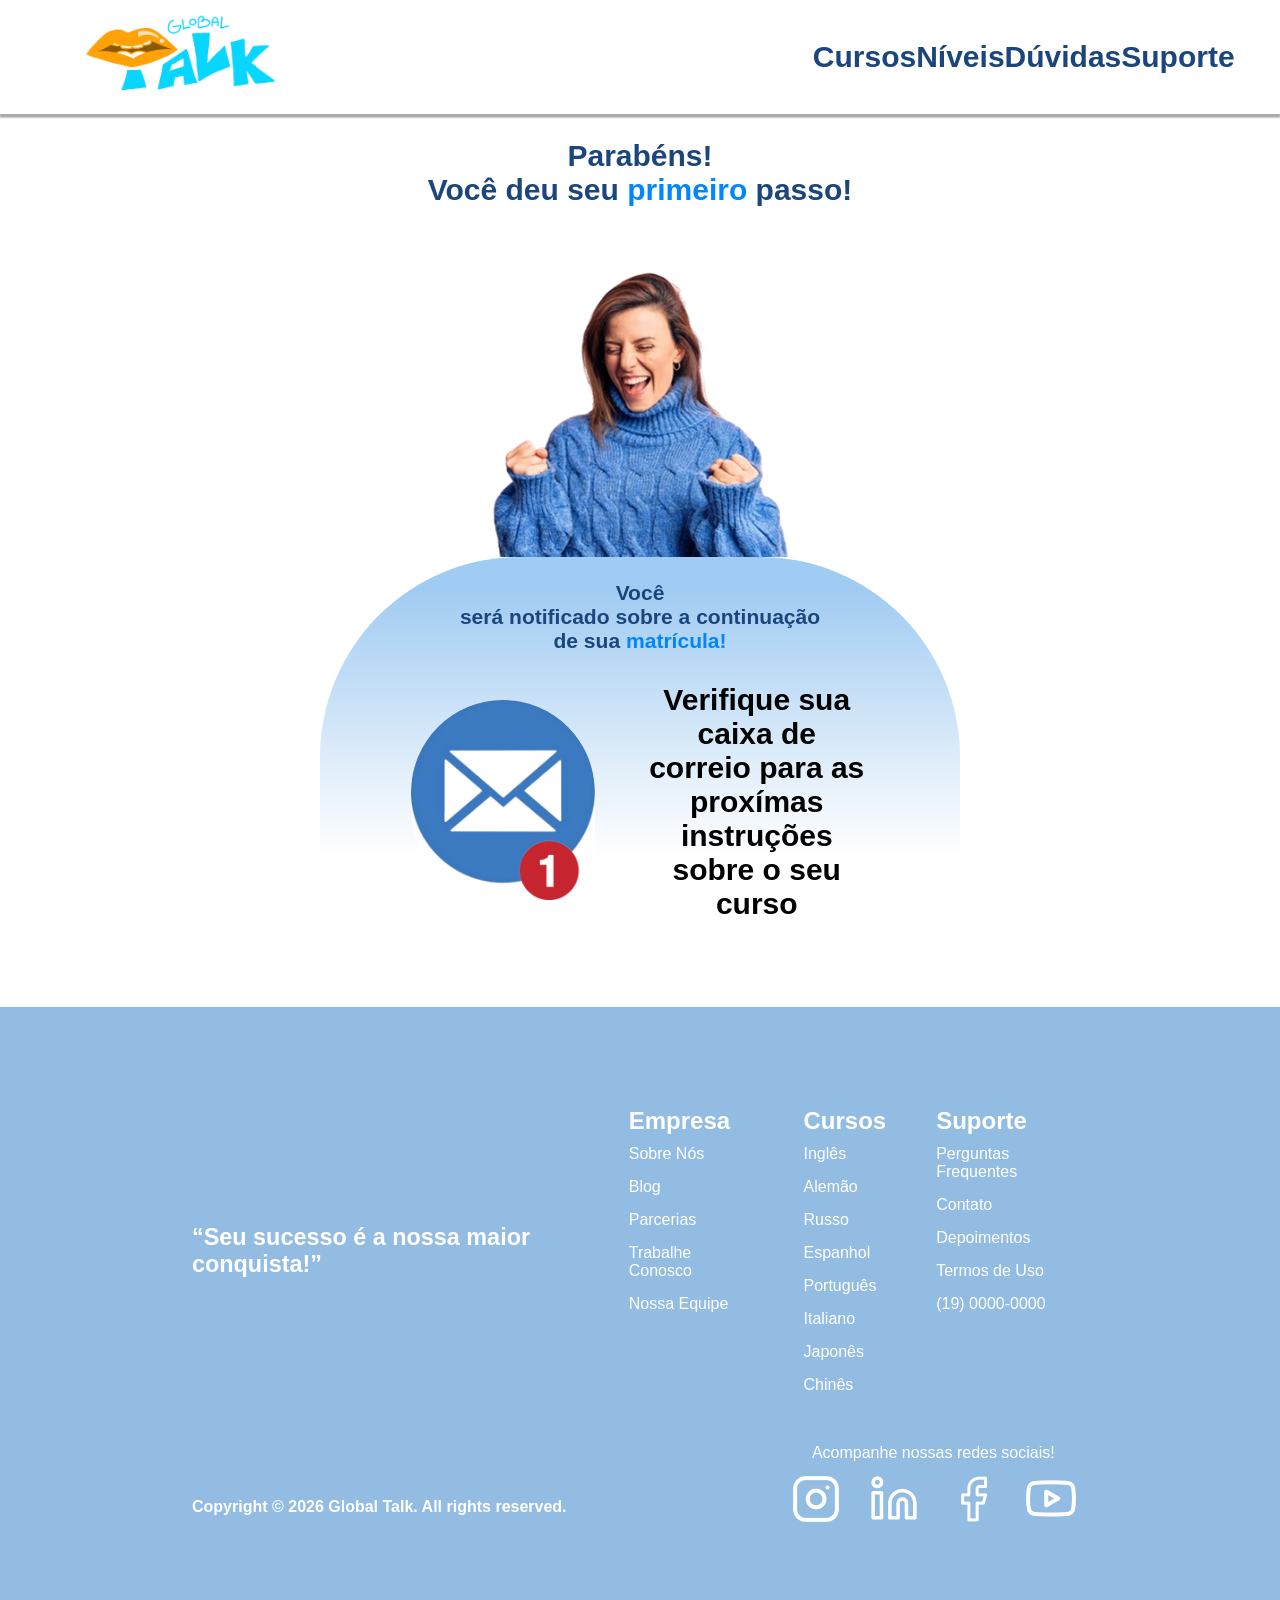
<file: Nova pasta/primeiropasso.html>
<!DOCTYPE html>
<html lang="pt-br">
<head>
    <meta charset="UTF-8">
    <meta name="viewport" content="width=device-width, initial-scale=1.0">
    <meta http-equiv="X-UA-Compatible" content="ie=edge">
    <link rel="stylesheet" href="primeiropasso.css">

    <title>Obrigado!</title>
</head>
<body>

    <section id="desktop">

        <header class="menu-fxo">
                <div><a href="../index.html"><img src="../Imagens/Icons site.png" alt="" id="img-menu"></a></div>
                <nav class="links-menu">
                    <a href="../index.html#alinmt-margin-cursos" class="link-menu">Cursos</a>
                    <a href="../index.html#alinmt-margin-niveis" class="link-menu">Níveis</a>
                    <a href="../index.html#alinmt-margin-prgntsFQ" class="link-menu">Dúvidas</a>
                    <a href="#alinmt-margin-footer" class="link-menu">Suporte</a>
                </nav>
            </header>

            <header class="menu-falso" id="ancora"><div><img src="../Imagens/Icons site.png" alt="" id="img-menu"></div>
                <nav class="links-menu">
                    <a href="#alinmt-margin-cursos" class="link-menu">Cursos</a>
                    <a href="#alinmt-margin-niveis" class="link-menu">Níveis</a>
                    <a href="#alinmt-margin-prgntsFQ" class="link-menu">Dúvidas</a>
                    <a href="#alinmt-margin-footer" class="link-menu">Suporte</a>
                </nav></header>
            
            
            <div id="title-PrimrPasso"><h1>Parabéns! <br>Você deu seu <span class="cor-azul-destq">primeiro</span> passo!</br></h1></div>
            <div id="modfc-img-topo-PrmPass"><img src="../Imagens/Mulher-comemorando.png" alt="" id="img-mulher-tmnh"></div>
            
            <section class="Topo-color">

                <div id="Segnd-title-PrimrPasso"><h1><br>Você</br>será notificado sobre a continuação</br> de sua <span class="cor-azul-destq">matrícula!</span></h1></div>
                
                <div class="alinmt-img-text-PrimPss">
                        <div><img src="../Imagens/Img-Notfc.png" alt="" id="img-notfc"></div>
    
                        <div id="Text-notifc"><h2>Verifique sua caixa de correio para as proxímas instruções sobre o seu curso</h2></div>
                </div>
            </section>



     <footer>
            
            <section id="alinmt-margin-footer">
    
                    <div class="contnr-topo-footer">
                        <div class="text-footer-motvc">
                            <h1>“Seu sucesso é a nossa maior conquista!”</h1>
                        </div>
    
                        <div class="contr-alimnt-descFooter">
                            <div class="seprc-footer">

                                <h2 class="titlo-footer">Empresa</h2>

                               <div class="espço-link">
                                   <a href="#alinmt-margin-sobrenos">Sobre Nós</a>
                                   <a href="">Blog</a>
                                   <a href="">Parcerias</a>
                                   <a href="">Trabalhe Conosco</a>
                                   <a href="">Nossa Equipe</a>
                               </div>
                            </div>
    
                            <div>
                                <h2 class="titlo-footer">Cursos</h2>
                              
                                <div class="espço-link">
                                    <a href="#alinmt-margin-cursos">Inglês</a>
                                    <a href="#alinmt-margin-cursos">Alemão</a>
                                    <a href="#alinmt-margin-cursos">Russo</a>
                                    <a href="#alinmt-margin-cursos">Espanhol</a>
                                    <a href="#alinmt-margin-cursos">Português</a>
                                    <a href="#alinmt-margin-cursos">Italiano</a>
                                    <a href="#alinmt-margin-cursos">Japonês</a>
                                    <a href="#alinmt-margin-cursos">Chinês</a>
                                </div>
                            </div>
                            
                            <div>
                                <h2 class="titlo-footer">Suporte</h2>
                                
                                <div class="espço-link">
                                    <a href="#alinmt-margin-prgntsFQ">Perguntas Frequentes</a>   
                                    <a href="">Contato</a>   
                                    <a href="">Depoimentos</a>   
                                    <a href="">Termos de Uso</a>   
                                    <a href="">(19) 0000-0000</a>   
                                </div>
                            </div>

                        </div>
    
                    </div>
    
                    <div class="alinmt-coopy-img-footer">
                            <div>
                                <h2 id="copyrigt">Copyright © 2026 Global Talk. All rights reserved.</h2>
                            </div>

                            <div id="text-img-footer">
                                <p>Acompanhe nossas redes sociais!</p>
                                <a href="https://www.instagram.com/global.talk_idiomas/" target="_blank"><img src="../Imagens/Instagram.png" alt="Insta"></a>
                                <a href="https://www.linkedin.com/in/global-talk-3095aa408/?skipRedirect=true" target="_blank"><img src="../Imagens/Linkedin.png" alt="Linkedin"></a>
                                <a href="https://www.facebook.com/profile.php?id=61588938137149" target="_blank"><img src="../Imagens/Facebook.png" alt="Facebook"></a>
                                <a href="https://www.youtube.com/channel/UCVEn9ab_JhQXMR9-6p0LFUg" target="_blank"><img src="../Imagens/Youtube.png" alt="Youtube"></a>   
                            
                            </div>








                        </div>


            </section>

            </footer>









    </section>
    










    <section id="mobile">

    </section>

</body>
</html>
</file>
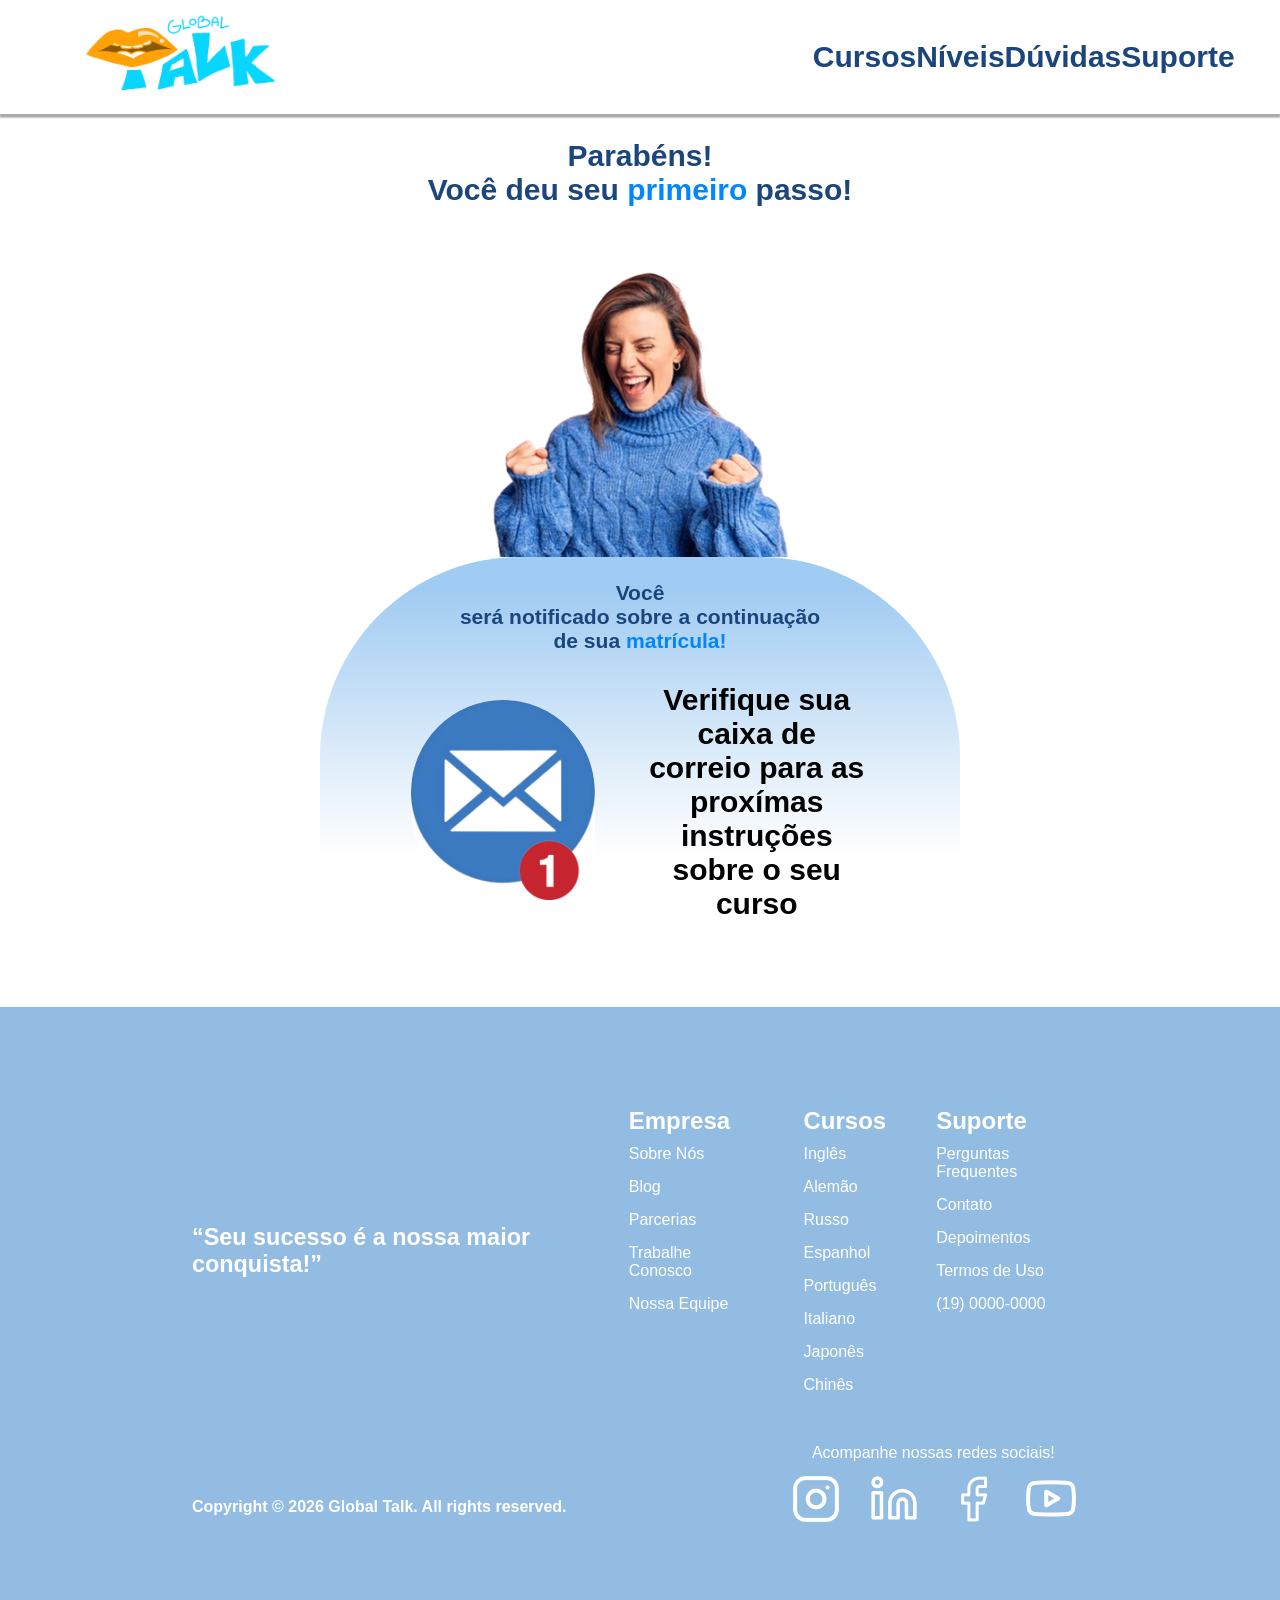
<file: Pag-PrimeiroPasso/primeiropasso.html>
<!DOCTYPE html>
<html lang="pt-br">
<head>
    <meta charset="UTF-8">
    <meta name="viewport" content="width=device-width, initial-scale=1.0">
    <meta http-equiv="X-UA-Compatible" content="ie=edge">
    <link rel="stylesheet" href="primeiropasso.css">
    <link rel="shortcut icon" href="../Imagens/favicon.png" type="image/x-icon">

    <title>Obrigado!</title>
</head>
<body>

    <section id="desktop">

        <header class="menu-fxo">
                <div><a href="../index.html"><img src="../Imagens/Icons site.png" alt="" id="img-menu"></a></div>
                <nav class="links-menu">
                    <a href="../index.html#alinmt-margin-cursos" class="link-menu">Cursos</a>
                    <a href="../index.html#alinmt-margin-niveis" class="link-menu">Níveis</a>
                    <a href="../index.html#alinmt-margin-prgntsFQ" class="link-menu">Dúvidas</a>
                    <a href="#alinmt-margin-footer" class="link-menu">Suporte</a>
                </nav>
            </header>

            <header class="menu-falso" id="ancora"><div><img src="../Imagens/Icons site.png" alt="" id="img-menu"></div>
                <nav class="links-menu">
                    <a href="#alinmt-margin-cursos" class="link-menu">Cursos</a>
                    <a href="#alinmt-margin-niveis" class="link-menu">Níveis</a>
                    <a href="#alinmt-margin-prgntsFQ" class="link-menu">Dúvidas</a>
                    <a href="#alinmt-margin-footer" class="link-menu">Suporte</a>
                </nav></header>
            
            
            <div id="title-PrimrPasso"><h1>Parabéns! <br>Você deu seu <span class="cor-azul-destq">primeiro</span> passo!</br></h1></div>
            <div id="modfc-img-topo-PrmPass"><img src="../Imagens/Mulher-comemorando.png" alt="" id="img-mulher-tmnh"></div>
            
            <section class="Topo-color">

                <div id="Segnd-title-PrimrPasso"><h1><br>Você</br>será notificado sobre a continuação</br> de sua <span class="cor-azul-destq">matrícula!</span></h1></div>
                
                <div class="alinmt-img-text-PrimPss">
                        <div><img src="../Imagens/Img-Notfc.png" alt="" id="img-notfc"></div>
    
                        <div id="Text-notifc"><h2>Verifique sua caixa de correio para as proxímas instruções sobre o seu curso</h2></div>
                </div>
            </section>



     <footer>
            
            <section id="alinmt-margin-footer">
    
                    <div class="contnr-topo-footer">
                        <div class="text-footer-motvc">
                            <h1>“Seu sucesso é a nossa maior conquista!”</h1>
                        </div>
    
                        <div class="contr-alimnt-descFooter">
                            <div class="seprc-footer">

                                <h2 class="titlo-footer">Empresa</h2>

                               <div class="espço-link">
                                   <a href="#alinmt-margin-sobrenos">Sobre Nós</a>
                                   <a href="">Blog</a>
                                   <a href="">Parcerias</a>
                                   <a href="">Trabalhe Conosco</a>
                                   <a href="">Nossa Equipe</a>
                               </div>
                            </div>
    
                            <div>
                                <h2 class="titlo-footer">Cursos</h2>
                              
                                <div class="espço-link">
                                    <a href="#alinmt-margin-cursos">Inglês</a>
                                    <a href="#alinmt-margin-cursos">Alemão</a>
                                    <a href="#alinmt-margin-cursos">Russo</a>
                                    <a href="#alinmt-margin-cursos">Espanhol</a>
                                    <a href="#alinmt-margin-cursos">Português</a>
                                    <a href="#alinmt-margin-cursos">Italiano</a>
                                    <a href="#alinmt-margin-cursos">Japonês</a>
                                    <a href="#alinmt-margin-cursos">Chinês</a>
                                </div>
                            </div>
                            
                            <div>
                                <h2 class="titlo-footer">Suporte</h2>
                                
                                <div class="espço-link">
                                    <a href="#alinmt-margin-prgntsFQ">Perguntas Frequentes</a>   
                                    <a href="">Contato</a>   
                                    <a href="">Depoimentos</a>   
                                    <a href="">Termos de Uso</a>   
                                    <a href="">(19) 0000-0000</a>   
                                </div>
                            </div>

                        </div>
    
                    </div>
    
                    <div class="alinmt-coopy-img-footer">
                            <div>
                                <h2 id="copyrigt">Copyright © 2026 Global Talk. All rights reserved.</h2>
                            </div>

                            <div id="text-img-footer">
                                <p>Acompanhe nossas redes sociais!</p>
                                <a href="https://www.instagram.com/global.talk_idiomas/" target="_blank"><img src="../Imagens/Instagram.png" alt="Insta"></a>
                                <a href="https://www.linkedin.com/in/global-talk-3095aa408/?skipRedirect=true" target="_blank"><img src="../Imagens/Linkedin.png" alt="Linkedin"></a>
                                <a href="https://www.facebook.com/profile.php?id=61588938137149" target="_blank"><img src="../Imagens/Facebook.png" alt="Facebook"></a>
                                <a href="https://www.youtube.com/channel/UCVEn9ab_JhQXMR9-6p0LFUg" target="_blank"><img src="../Imagens/Youtube.png" alt="Youtube"></a>   
                            
                            </div>








                        </div>


            </section>

            </footer>









    </section>
    










    <section id="mobile">

    </section>

</body>
</html>
</file>
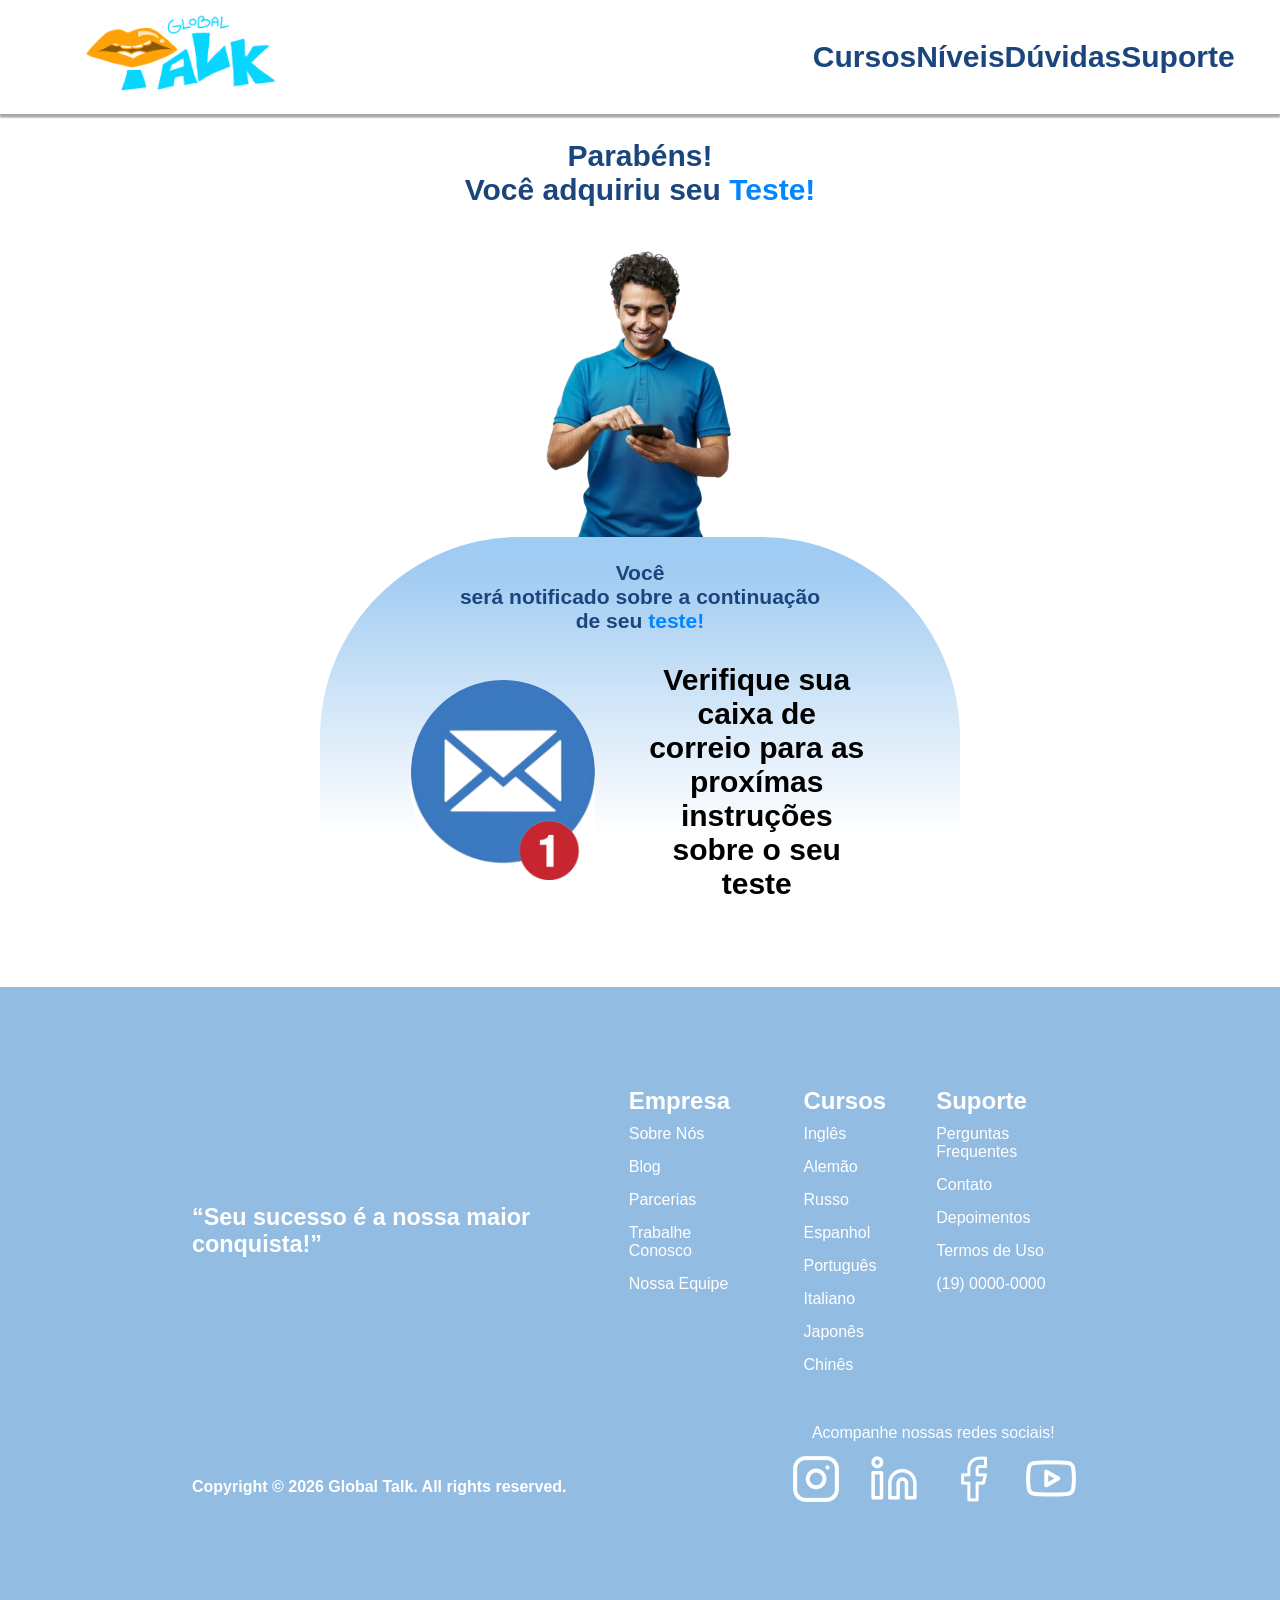
<file: Pag-RcbTeste/Pag-RcbTeste.html>
<!DOCTYPE html>
<html lang="pt-br">
<head>
    <meta charset="UTF-8">
    <meta name="viewport" content="width=device-width, initial-scale=1.0">
    <meta http-equiv="X-UA-Compatible" content="ie=edge">
    <link rel="stylesheet" href="rcbteste.css">
    <link rel="shortcut icon" href="../Imagens/favicon.png" type="image/x-icon">

    <title>Faça o Teste</title>
</head>
<body>

    <section id="desktop">

        <header class="menu-fxo">
                <div><a href="../index.html"><img src="../Imagens/Icons site.png" alt="" id="img-menu"></a></div>
                <nav class="links-menu">
                    <a href="../index.html#alinmt-margin-cursos" class="link-menu">Cursos</a>
                    <a href="../index.html#alinmt-margin-niveis" class="link-menu">Níveis</a>
                    <a href="../index.html#alinmt-margin-prgntsFQ" class="link-menu">Dúvidas</a>
                    <a href="#alinmt-margin-footer" class="link-menu">Suporte</a>
                </nav>
            </header>

            <header class="menu-falso" id="ancora"><div><img src="../Imagens/Icons site.png" alt="" id="img-menu"></div>
                <nav class="links-menu">
                    <a href="#alinmt-margin-cursos" class="link-menu">Cursos</a>
                    <a href="#alinmt-margin-niveis" class="link-menu">Níveis</a>
                    <a href="#alinmt-margin-prgntsFQ" class="link-menu">Dúvidas</a>
                    <a href="#alinmt-margin-footer" class="link-menu">Suporte</a>
                </nav></header>
            
            
            <div id="title-PrimrPasso"><h1>Parabéns! <br>Você adquiriu seu <span class="cor-azul-destq">Teste!</span></br></h1></div>
            <div id="modfc-img-topo-PrmPass"><img src="../Imagens/img-homem-verfc-cll.png" alt="" id="img-mulher-tmnh"></div>
            
            <section class="Topo-color">

                <div id="Segnd-title-PrimrPasso"><h1><br>Você</br>será notificado sobre a continuação</br> de seu <span class="cor-azul-destq">teste!</span></h1></div>
                
                <div class="alinmt-img-text-PrimPss">
                        <div><img src="../Imagens/Img-Notfc.png" alt="" id="img-notfc"></div>
    
                        <div id="Text-notifc"><h2>Verifique sua caixa de correio para as proxímas instruções sobre o seu teste</h2></div>
                </div>
            </section>



     <footer>
            
            <section id="alinmt-margin-footer">
    
                    <div class="contnr-topo-footer">
                        <div class="text-footer-motvc">
                            <h1>“Seu sucesso é a nossa maior conquista!”</h1>
                        </div>
    
                        <div class="contr-alimnt-descFooter">
                            <div class="seprc-footer">

                                <h2 class="titlo-footer">Empresa</h2>

                               <div class="espço-link">
                                   <a href="#alinmt-margin-sobrenos">Sobre Nós</a>
                                   <a href="">Blog</a>
                                   <a href="">Parcerias</a>
                                   <a href="">Trabalhe Conosco</a>
                                   <a href="">Nossa Equipe</a>
                               </div>
                            </div>
    
                            <div>
                                <h2 class="titlo-footer">Cursos</h2>
                              
                                <div class="espço-link">
                                    <a href="#alinmt-margin-cursos">Inglês</a>
                                    <a href="#alinmt-margin-cursos">Alemão</a>
                                    <a href="#alinmt-margin-cursos">Russo</a>
                                    <a href="#alinmt-margin-cursos">Espanhol</a>
                                    <a href="#alinmt-margin-cursos">Português</a>
                                    <a href="#alinmt-margin-cursos">Italiano</a>
                                    <a href="#alinmt-margin-cursos">Japonês</a>
                                    <a href="#alinmt-margin-cursos">Chinês</a>
                                </div>
                            </div>
                            
                            <div>
                                <h2 class="titlo-footer">Suporte</h2>
                                
                                <div class="espço-link">
                                    <a href="#alinmt-margin-prgntsFQ">Perguntas Frequentes</a>   
                                    <a href="">Contato</a>   
                                    <a href="">Depoimentos</a>   
                                    <a href="">Termos de Uso</a>   
                                    <a href="">(19) 0000-0000</a>   
                                </div>
                            </div>

                        </div>
    
                    </div>
    
                    <div class="alinmt-coopy-img-footer">
                            <div>
                                <h2 id="copyrigt">Copyright © 2026 Global Talk. All rights reserved.</h2>
                            </div>

                            <div id="text-img-footer">
                                <p>Acompanhe nossas redes sociais!</p>
                                <a href="https://www.instagram.com/global.talk_idiomas/" target="_blank"><img src="../Imagens/Instagram.png" alt="Insta"></a>
                                <a href="https://www.linkedin.com/in/global-talk-3095aa408/?skipRedirect=true" target="_blank"><img src="../Imagens/Linkedin.png" alt="Linkedin"></a>
                                <a href="https://www.facebook.com/profile.php?id=61588938137149" target="_blank"><img src="../Imagens/Facebook.png" alt="Facebook"></a>
                                <a href="https://www.youtube.com/channel/UCVEn9ab_JhQXMR9-6p0LFUg" target="_blank"><img src="../Imagens/Youtube.png" alt="Youtube"></a>   
                            
                            </div>








                        </div>


            </section>

            </footer>









    </section>
</file>
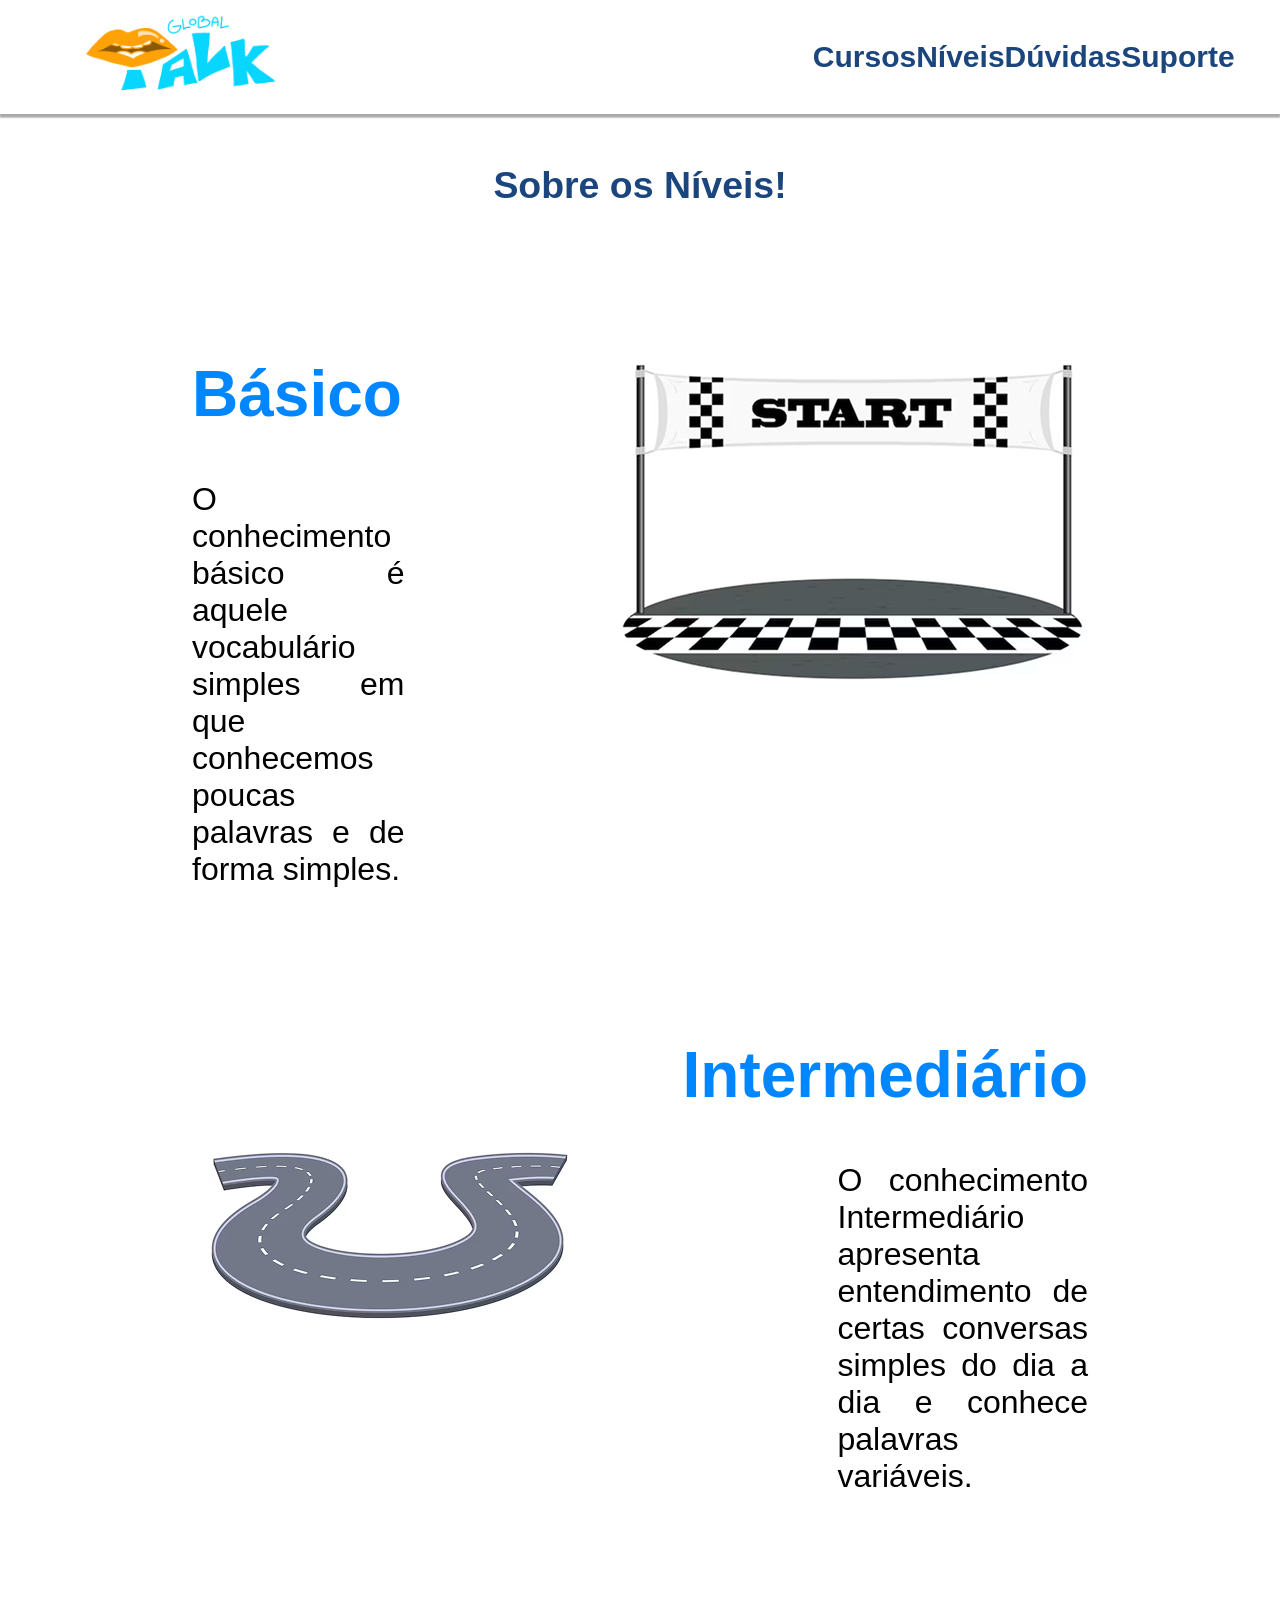
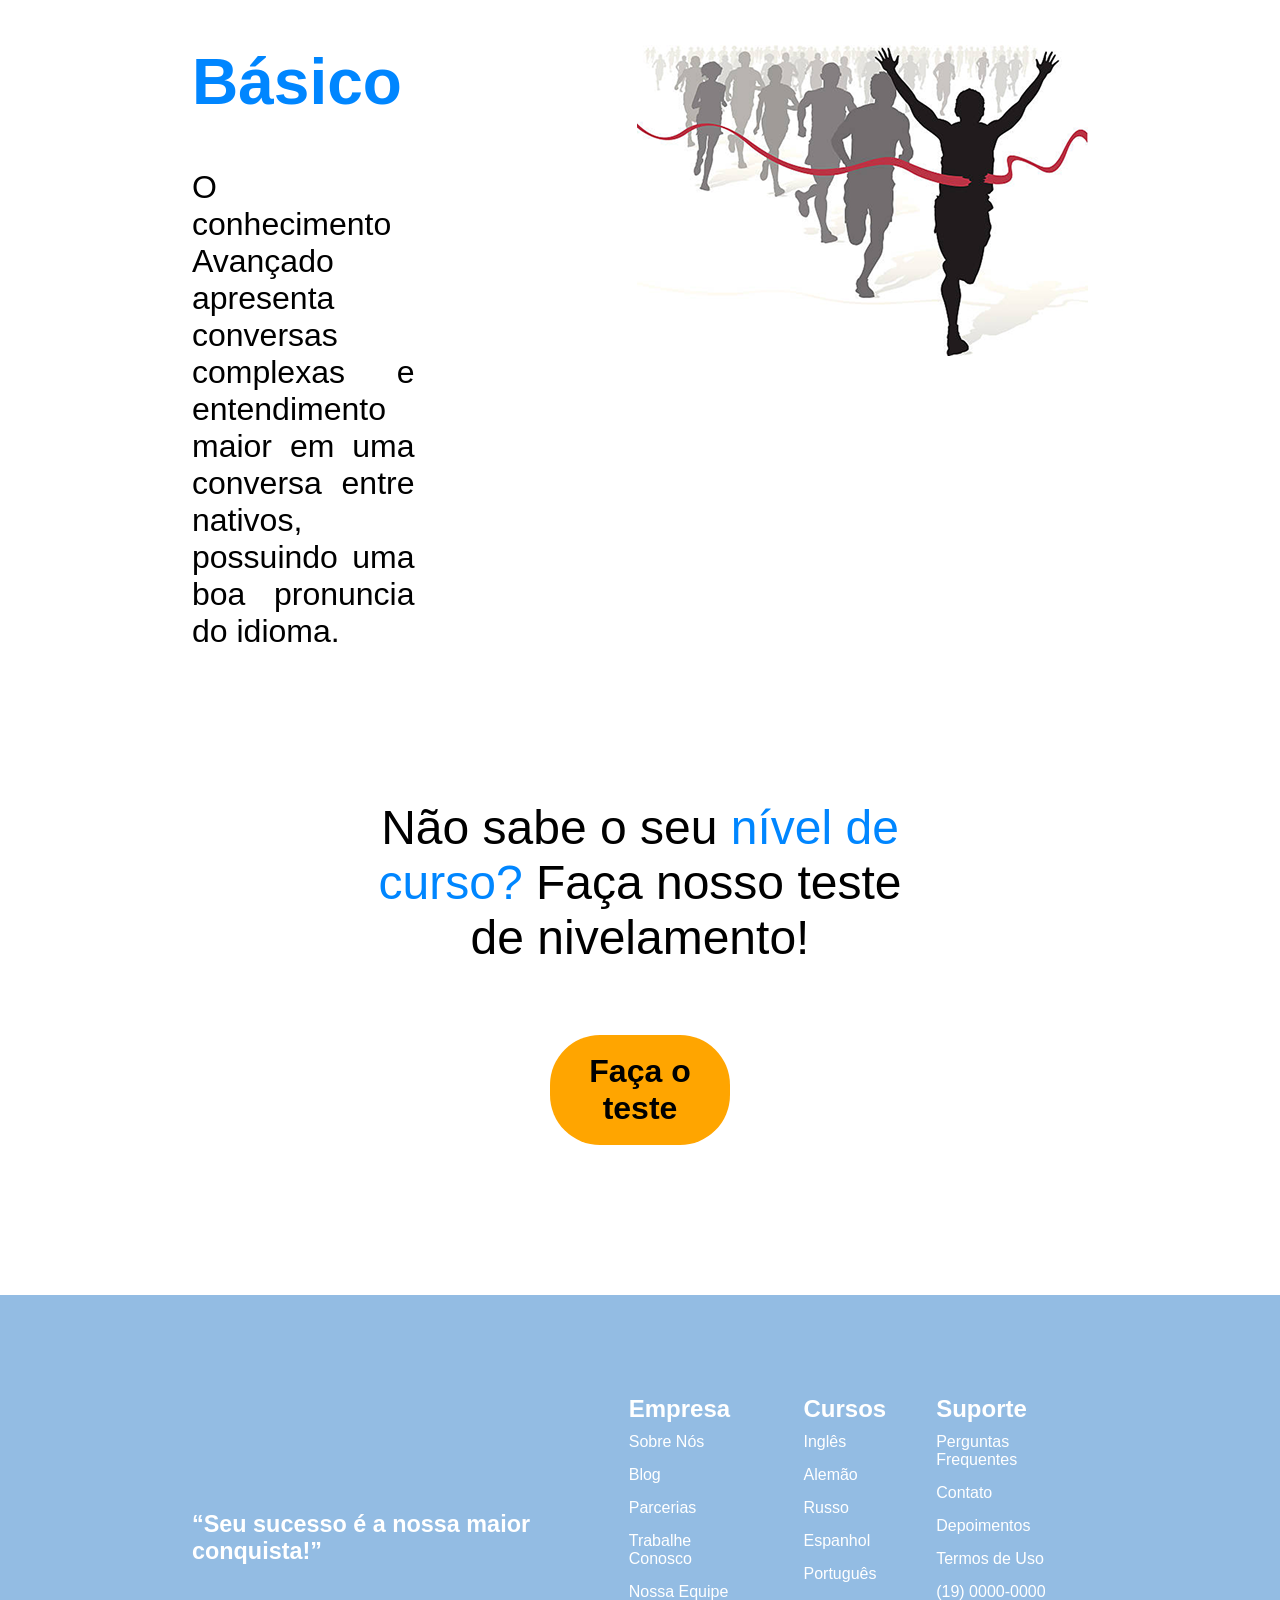
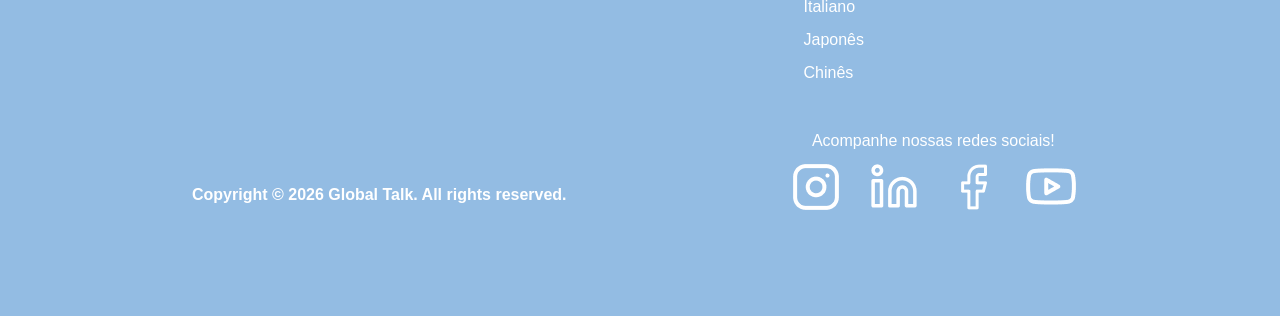
<file: Pag-SobreNiveis/sobreniveis.html>
<!DOCTYPE html>
<html lang="pt-br">
<head>
    <meta charset="UTF-8">
    <meta name="viewport" content="width=device-width, initial-scale=1.0">
    <meta http-equiv="X-UA-Compatible" content="ie=edge">
    <link rel="stylesheet" href="sobreniveis.css">
    <link rel="shortcut icon" href="../Imagens/favicon.png" type="image/x-icon">

    <title>Sobre os Níveis</title>
</head>
<body>

    <section id="desktop">

            <header class="menu-fxo">
                <div><a href="../index.html"><img src="../Imagens/Icons site.png" alt="" id="img-menu"></a></div>
                <nav class="links-menu">
                    <a href="../index.html#alinmt-margin-cursos" class="link-menu">Cursos</a>
                    <a href="../index.html#alinmt-margin-niveis" class="link-menu">Níveis</a>
                    <a href="../index.html#alinmt-margin-prgntsFQ" class="link-menu">Dúvidas</a>
                    <a href="#alinmt-margin-footer" class="link-menu">Suporte</a>
                </nav>
            </header>

            <header class="menu-falso" id="ancora"><div><img src="../Imagens/Icons site.png" alt="" id="img-menu"></div>
                <nav class="links-menu">
                    <a href="#alinmt-margin-cursos" class="link-menu">Cursos</a>
                    <a href="#alinmt-margin-niveis" class="link-menu">Níveis</a>
                    <a href="#alinmt-margin-prgntsFQ" class="link-menu">Dúvidas</a>
                    <a href="#alinmt-margin-footer" class="link-menu">Suporte</a>
                </nav></header>

            <section class="alinmt-margin">

                <div id="title-sobrniveis"><h1>Sobre os Níveis!</h1></div>
                
                
                <div class="alinmt-niveis">

                    <div class="items-text-niveis">   
                        <div class="spcmt-niveis">
                            <h2 class="title-niveis">Básico</h2>
                        </div>
                        
                        <p class="text-inf-niveis">O conhecimento básico é aquele vocabulário simples em que conhecemos poucas palavras e de forma simples.</p>
                    </div>


                    <div><img src="../Imagens/Linha-inci.png" alt=""></div>

                </div>
                <!--------------------------------------------------------------------------------->
                <div class="alinmt-niveis-meio">
                    
                    <div><img src="../Imagens/Linha-mediana.png" alt=""></div>

                    <div class="items-text-niveis-meio">   
                        <div class="spcmt-niveis">
                            <h2 class="title-niveis">Intermediário</h2>
                        </div>
                        
                        <p class="text-inf-niveis">O conhecimento Intermediário apresenta entendimento de certas conversas simples do dia a dia e conhece palavras variáveis.</p>
                    </div>
                    
                    
                    
                </div>
                <!--------------------------------------------------------------------------------->
                <div class="alinmt-niveis">

                    <div class="items-text-niveis">   
                        <div class="spcmt-niveis">
                            <h2 class="title-niveis">Básico</h2>
                        </div>
                        
                        <p class="text-inf-niveis">O conhecimento Avançado apresenta conversas complexas e entendimento maior em uma conversa entre nativos, possuindo uma boa pronuncia do idioma.</p>
                    </div>


                    <div><img src="../Imagens/Linha-chegada.png" alt=""></div>
                    
                </div>
                    
                <div class="text-nivelamt"><p id="modfc-textNivlmt">Não sabe o seu <span class="cor-azul-destq">nível de curso?</span> Faça nosso teste de nivelamento!</p> 
                </div>
                <div id="btao-psic"><a href="../Pag-Teste/pag-teste.html" class="btao-SobreNiveis">Faça o teste</a></div>
                    
                    
                </section>
















             <footer>
            
            <section id="alinmt-margin-footer">
    
                    <div class="contnr-topo-footer">
                        <div class="text-footer-motvc">
                            <h1>“Seu sucesso é a nossa maior conquista!”</h1>
                        </div>
    
                        <div class="contr-alimnt-descFooter">
                            <div class="seprc-footer">

                                <h2 class="titlo-footer">Empresa</h2>

                               <div class="espço-link">
                                   <a href="#alinmt-margin-sobrenos">Sobre Nós</a>
                                   <a href="">Blog</a>
                                   <a href="">Parcerias</a>
                                   <a href="">Trabalhe Conosco</a>
                                   <a href="">Nossa Equipe</a>
                               </div>
                            </div>
    
                            <div>
                                <h2 class="titlo-footer">Cursos</h2>
                              
                                <div class="espço-link">
                                    <a href="#alinmt-margin-cursos">Inglês</a>
                                    <a href="#alinmt-margin-cursos">Alemão</a>
                                    <a href="#alinmt-margin-cursos">Russo</a>
                                    <a href="#alinmt-margin-cursos">Espanhol</a>
                                    <a href="#alinmt-margin-cursos">Português</a>
                                    <a href="#alinmt-margin-cursos">Italiano</a>
                                    <a href="#alinmt-margin-cursos">Japonês</a>
                                    <a href="#alinmt-margin-cursos">Chinês</a>
                                </div>
                            </div>
                            
                            <div>
                                <h2 class="titlo-footer">Suporte</h2>
                                
                                <div class="espço-link">
                                    <a href="#alinmt-margin-prgntsFQ">Perguntas Frequentes</a>   
                                    <a href="">Contato</a>   
                                    <a href="">Depoimentos</a>   
                                    <a href="">Termos de Uso</a>   
                                    <a href="">(19) 0000-0000</a>   
                                </div>
                            </div>

                        </div>
    
                    </div>
    
                    <div class="alinmt-coopy-img-footer">
                            <div>
                                <h2 id="copyrigt">Copyright © 2026 Global Talk. All rights reserved.</h2>
                            </div>

                            <div id="text-img-footer">
                                <p>Acompanhe nossas redes sociais!</p>
                                <a href="https://www.instagram.com/global.talk_idiomas/" target="_blank"><img src="../Imagens/Instagram.png" alt="Insta"></a>
                                <a href="https://www.linkedin.com/in/global-talk-3095aa408/?skipRedirect=true" target="_blank"><img src="../Imagens/Linkedin.png" alt="Linkedin"></a>
                                <a href="https://www.facebook.com/profile.php?id=61588938137149" target="_blank"><img src="../Imagens/Facebook.png" alt="Facebook"></a>
                                <a href="https://www.youtube.com/channel/UCVEn9ab_JhQXMR9-6p0LFUg" target="_blank"><img src="../Imagens/Youtube.png" alt="Youtube"></a>   
                            
                            </div>








                        </div>


            </section>

            </footer>
























    </section>
    










    <section id="mobile">

    </section>

</body>
</html>
</file>
<file: Nova pasta/primeiropasso.css>
@charset "UTF-8";
@media screen and (min-width: 769px) and (max-width: 2000px){
* {
    padding: 0;
    margin: 0;
    box-sizing: border-box;
    font-family: 'Instrument Sans', sans-serif;
}
#mobile{
    display: none;
}
html{
    scroll-behavior: smooth;
}
.alinmt-margin{
    max-width: 70%;
    margin: auto;
}

#img-menu{
    width: 220px;

}

.menu-fxo{
    display: flex;
    align-items: center;
    justify-content: space-between;
    padding: 0% 5%;
    box-shadow: 0px 3px 2px darkgray;
    position: fixed;
    z-index: 99;
    width: 100%;
    background-color: white;
}
.menu-falso{
    display: flex;
    align-items: center;
    justify-content: space-between;
    padding: 0% 5%;
    box-shadow: 0px 3px 2px darkgray;
}

.links-menu{
    font-size: 30px;
    width: 35%;
    text-decoration: none;
    display: flex;
    justify-content: space-between;
}
.link-menu{
    text-decoration: none;
    font-family: 'Instrument Sans', sans-serif;
    color: #1B467D;
    font-weight: 600;
  
}
#img-mulher-tmnh {
    width: 300px;
    
}

#title-PrimrPasso{
    color: #1B467D;
    font-size: 20px;
    text-align: center;
    margin-top: 25px;
    margin-bottom: 60px;

}

.cor-azul-destq{
    color: #0086FF;
}
#modfc-img-topo-PrmPass{
    display: flex;
    justify-content: center;
}

.Topo-color {
        background: linear-gradient(to top, #ffffff 0%, #E1EEFA 30%, #A0CBF2 90%);
        height: 300px;
        border-radius: 200px 200px 0px 0px;
        width: 50%;
        margin: auto;
        margin-bottom: 150px;
}

#Segnd-title-PrimrPasso {
    color: #1B467D;
    font-size: 18px;
    text-align: center;
    margin-bottom: 30px;
}
  #img-notfc {
        height: 200px;
        border-radius: 100px 100px 0;
}

.alinmt-img-text-PrimPss{
    
    margin-bottom: 100px;
    display: flex;
    align-items: center;
    justify-content: center;
    gap: 50px;
}
 #Text-notifc{
        font-size: 20px;
        width: 35%;
        text-align: center;
}






/*<-------FOOTER------------->*/





#alinmt-margin-footer{
    max-width: 70%;
    margin: auto;
    color: white; /*Cor dos items do Footer geral!*/
    font-family: 'Instrument Sans', sans-serif;
} 
footer{
    background-color: #93BCE3;
    width: 100%;
    padding: 100px 0px;
    
}
.text-footer-motvc{
    font-size: 20px;
    width: 50%;
    font-family: 'Instrument Sans', sans-serif;
    font-weight: 400;
    align-content: center;
}
.contnr-topo-footer{
    width: 100%;
    display: flex;
    justify-content: space-between;
    margin-bottom: 50px;
    
    
}
.contr-alimnt-descFooter{
    display: flex;
    gap: 50px;
    
}
.titlo-footer{
    font-size: 24px;
    margin-bottom: 10px;
}
.seprc-footer{
  font-size: 16px;
  flex-direction: column;
    
}
.espço-link{
    
    display: flex;
    flex-direction: column;
    gap: 15px;
}
.espço-link a{
    text-decoration: none;
    color: white;
}
.alinmt-coopy-img-footer{
    display: flex;
    justify-content: space-between;
    align-items: end;
}

#copyrigt{
    font-size: 16px;
    margin-bottom: 12px;
    
}
#text-img-footer{
    text-align: center; 
}
#text-img-footer img{
    margin: 12px;
    margin-bottom: 0px;
    max-width: 50px;
}
}
</file>
<file: Pag-PrimeiroPasso/primeiropasso.css>
@charset "UTF-8";
@media screen and (min-width: 769px) and (max-width: 2000px){
* {
    padding: 0;
    margin: 0;
    box-sizing: border-box;
    font-family: 'Instrument Sans', sans-serif;
}
#mobile{
    display: none;
}
html{
    scroll-behavior: smooth;
}
.alinmt-margin{
    max-width: 70%;
    margin: auto;
}

#img-menu{
    width: 220px;

}

.menu-fxo{
    display: flex;
    align-items: center;
    justify-content: space-between;
    padding: 0% 5%;
    box-shadow: 0px 3px 2px darkgray;
    position: fixed;
    z-index: 99;
    width: 100%;
    background-color: white;
}
.menu-falso{
    display: flex;
    align-items: center;
    justify-content: space-between;
    padding: 0% 5%;
    box-shadow: 0px 3px 2px darkgray;
}

.links-menu{
    font-size: 30px;
    width: 35%;
    text-decoration: none;
    display: flex;
    justify-content: space-between;
}
.link-menu{
    text-decoration: none;
    font-family: 'Instrument Sans', sans-serif;
    color: #1B467D;
    font-weight: 600;
  
}
#img-mulher-tmnh {
    width: 300px;
    
}

#title-PrimrPasso{
    color: #1B467D;
    font-size: 20px;
    text-align: center;
    margin-top: 25px;
    margin-bottom: 60px;

}

.cor-azul-destq{
    color: #0086FF;
}
#modfc-img-topo-PrmPass{
    display: flex;
    justify-content: center;
}

.Topo-color {
        background: linear-gradient(to top, #ffffff 0%, #E1EEFA 30%, #A0CBF2 90%);
        height: 300px;
        border-radius: 200px 200px 0px 0px;
        width: 50%;
        margin: auto;
        margin-bottom: 150px;
}

#Segnd-title-PrimrPasso {
    color: #1B467D;
    font-size: 18px;
    text-align: center;
    margin-bottom: 30px;
}
  #img-notfc {
        height: 200px;
        border-radius: 100px 100px 0;
}

.alinmt-img-text-PrimPss{
    
    margin-bottom: 100px;
    display: flex;
    align-items: center;
    justify-content: center;
    gap: 50px;
}
 #Text-notifc{
        font-size: 20px;
        width: 35%;
        text-align: center;
}






/*<-------FOOTER------------->*/





#alinmt-margin-footer{
    max-width: 70%;
    margin: auto;
    color: white; /*Cor dos items do Footer geral!*/
    font-family: 'Instrument Sans', sans-serif;
} 
footer{
    background-color: #93BCE3;
    width: 100%;
    padding: 100px 0px;
    
}
.text-footer-motvc{
    font-size: 20px;
    width: 50%;
    font-family: 'Instrument Sans', sans-serif;
    font-weight: 400;
    align-content: center;
}
.contnr-topo-footer{
    width: 100%;
    display: flex;
    justify-content: space-between;
    margin-bottom: 50px;
    
    
}
.contr-alimnt-descFooter{
    display: flex;
    gap: 50px;
    
}
.titlo-footer{
    font-size: 24px;
    margin-bottom: 10px;
}
.seprc-footer{
  font-size: 16px;
  flex-direction: column;
    
}
.espço-link{
    
    display: flex;
    flex-direction: column;
    gap: 15px;
}
.espço-link a{
    text-decoration: none;
    color: white;
}
.alinmt-coopy-img-footer{
    display: flex;
    justify-content: space-between;
    align-items: end;
}

#copyrigt{
    font-size: 16px;
    margin-bottom: 12px;
    
}
#text-img-footer{
    text-align: center; 
}
#text-img-footer img{
    margin: 12px;
    margin-bottom: 0px;
    max-width: 50px;
}
}
</file>
<file: Pag-RcbTeste/rcbteste.css>
@charset "UTF-8";
@media screen and (min-width: 769px) and (max-width: 2000px) {
* {
    padding: 0;
    margin: 0;
    box-sizing: border-box;
    font-family: 'Instrument Sans', sans-serif;
}
#mobile{
    display: none;
}
html{
    scroll-behavior: smooth;
}
.alinmt-margin{
    max-width: 70%;
    margin: auto;
}

#img-menu{
    width: 220px;

}

.menu-fxo{
    display: flex;
    align-items: center;
    justify-content: space-between;
    padding: 0% 5%;
    box-shadow: 0px 3px 2px darkgray;
    position: fixed;
    z-index: 99;
    width: 100%;
    background-color: white;
}
.menu-falso{
    display: flex;
    align-items: center;
    justify-content: space-between;
    padding: 0% 5%;
    box-shadow: 0px 3px 2px darkgray;
}

.links-menu{
    font-size: 30px;
    width: 35%;
    text-decoration: none;
    display: flex;
    justify-content: space-between;
}
.link-menu{
    text-decoration: none;
    font-family: 'Instrument Sans', sans-serif;
    color: #1B467D;
    font-weight: 600;
  
}
#img-mulher-tmnh {
    width: 300px;

    
}

#title-PrimrPasso{
    color: #1B467D;
    font-size: 20px;
    text-align: center;
    margin-top: 25px;
    margin-bottom: 30px;

}

.cor-azul-destq{
    color: #0086FF;
}
#modfc-img-topo-PrmPass{
    display: flex;
    justify-content: center;
}

.Topo-color {
        background: linear-gradient(to top, #ffffff 0%, #E1EEFA 30%, #A0CBF2 90%);
        height: 300px;
        border-radius: 200px 200px 0px 0px;
        width: 50%;
        margin: auto;
        margin-bottom: 150px;
}

#Segnd-title-PrimrPasso {
    color: #1B467D;
    font-size: 18px;
    text-align: center;
    margin-bottom: 30px;
}
  #img-notfc {
        height: 200px;
        border-radius: 100px 100px 0;
}
.alinmt-img-text-PrimPss{
    
    margin-bottom: 100px;
    display: flex;
    align-items: center;
    justify-content: center;
    gap: 50px;
}
#Text-notifc{
        font-size: 20px;
        width: 35%;
        text-align: center;
}





/*<-------FOOTER------------->*/





#alinmt-margin-footer{
    max-width: 70%;
    margin: auto;
    color: white; /*Cor dos items do Footer geral!*/
    font-family: 'Instrument Sans', sans-serif;
} 
footer{
    background-color: #93BCE3;
    width: 100%;
    padding: 100px 0px;
    
}
.text-footer-motvc{
    font-size: 20px;
    width: 50%;
    font-family: 'Instrument Sans', sans-serif;
    font-weight: 400;
    align-content: center;
}
.contnr-topo-footer{
    width: 100%;
    display: flex;
    justify-content: space-between;
    margin-bottom: 50px;
    
    
}
.contr-alimnt-descFooter{
    display: flex;
    gap: 50px;
    
}
.titlo-footer{
    font-size: 24px;
    margin-bottom: 10px;
}
.seprc-footer{
  font-size: 16px;
  flex-direction: column;
    
}
.espço-link{
    
    display: flex;
    flex-direction: column;
    gap: 15px;
}
.espço-link a{
    text-decoration: none;
    color: white;
}
.alinmt-coopy-img-footer{
    display: flex;
    justify-content: space-between;
    align-items: end;
}

#copyrigt{
    font-size: 16px;
    margin-bottom: 12px;
    
}
#text-img-footer{
    text-align: center; 
}
#text-img-footer img{
    margin: 12px;
    margin-bottom: 0px;
    max-width: 50px;
}





}
</file>
<file: Pag-SobreNiveis/sobreniveis.css>
@charset "UTF-8";
@media screen and (min-width: 769px) and (max-width: 2000px) {
* {
    padding: 0;
    margin: 0;
    box-sizing: border-box;
    font-family: 'Instrument Sans', sans-serif;
}

section#mobile{
    display: none;
}
html{
    scroll-behavior: smooth;
}
.alinmt-margin{
    max-width: 70%;
    margin: auto;
}

#img-menu{
    width: 220px;

}

.menu-fxo{
    display: flex;
    align-items: center;
    justify-content: space-between;
    padding: 0% 5%;
    box-shadow: 0px 3px 2px darkgray;
    position: fixed;
    z-index: 99;
    width: 100%;
    background-color: white;
}
.menu-falso{
    display: flex;
    align-items: center;
    justify-content: space-between;
    padding: 0% 5%;
    box-shadow: 0px 3px 2px darkgray;
}

.links-menu{
        font-size: 30px;
        width: 35%;
        text-decoration: none;
        display: flex;
        justify-content: space-between;
}
.link-menu{
        text-decoration: none;
        font-family: 'Instrument Sans', sans-serif;
        color: #1B467D;
        font-weight: 600;
        
}

#title-sobrniveis{
    color: #1B467D;
    font-size: 32px;
    text-align: center;
    margin-top: 50px;
}
.items-text-niveis{
    align-content: center;
    width: 65%;
    
}
.spcmt-niveis{
    margin-bottom: 50px;
}

.alinmt-niveis{
    display: flex;
    justify-content: space-between;
    margin-top: 150px;
    margin-bottom: 150px;
   
}

.title-niveis{
    color: #0086FF;
    font-size: 64px;

}
.text-inf-niveis{
    font-size: 32px;
    text-align: justify;
    width: 50%;
}

.alinmt-niveis-meio{
    display: flex;
    justify-content: space-between;
}
.items-text-niveis-meio{
    display: flex;
    align-content: center;
    align-items: flex-end;
    flex-direction: column;
}
.text-nivelamt{
    display: flex;
    justify-content: center;
    font-size: 48px;
    text-align: center;
    margin-bottom: 20px;
}
#modfc-textNivlmt{
    width: 60%;
    
}
.cor-azul-destq{
    color: #0086FF;
}
.btao-SobreNiveis{
        background-color: #FFA500;
        text-decoration: none;
        font-family: 'Instrument Sans', sans-serif;
        text-align: center;
        padding: 2% 3%;
        border-radius: 50px;
        color: black;
        font-size: 32px;
        font-weight: 600;
        width: 20%;
        margin-top: 50px;
}

#btao-psic{
    display: flex;
    justify-content: center;
    margin-bottom: 150px;
}


}




/*--------------FOOTER-------------------*/

#alinmt-margin-footer{
    max-width: 70%;
    margin: auto;
    color: white; /*Cor dos items do Footer geral!*/
    font-family: 'Instrument Sans', sans-serif;
} 
footer{
    background-color: #93BCE3;
    width: 100%;
    padding: 100px 0px;
    
}
.text-footer-motvc{
    font-size: 20px;
    width: 50%;
    font-family: 'Instrument Sans', sans-serif;
    font-weight: 400;
    align-content: center;
}
.contnr-topo-footer{
    width: 100%;
    display: flex;
    justify-content: space-between;
    margin-bottom: 50px;
    
    
}
.contr-alimnt-descFooter{
    display: flex;
    gap: 50px;
    
}
.titlo-footer{
    font-size: 24px;
    margin-bottom: 10px;
}
.seprc-footer{
  font-size: 16px;
  flex-direction: column;
    
}
.espço-link{
    
    display: flex;
    flex-direction: column;
    gap: 15px;
}
.espço-link a{
    text-decoration: none;
    color: white;
}
.alinmt-coopy-img-footer{
    display: flex;
    justify-content: space-between;
    align-items: end;
}

#copyrigt{
    font-size: 16px;
    margin-bottom: 12px;
    
}
#text-img-footer{
    text-align: center; 
}
#text-img-footer img{
    margin: 12px;
    margin-bottom: 0px;
    max-width: 50px;
}
</file>
